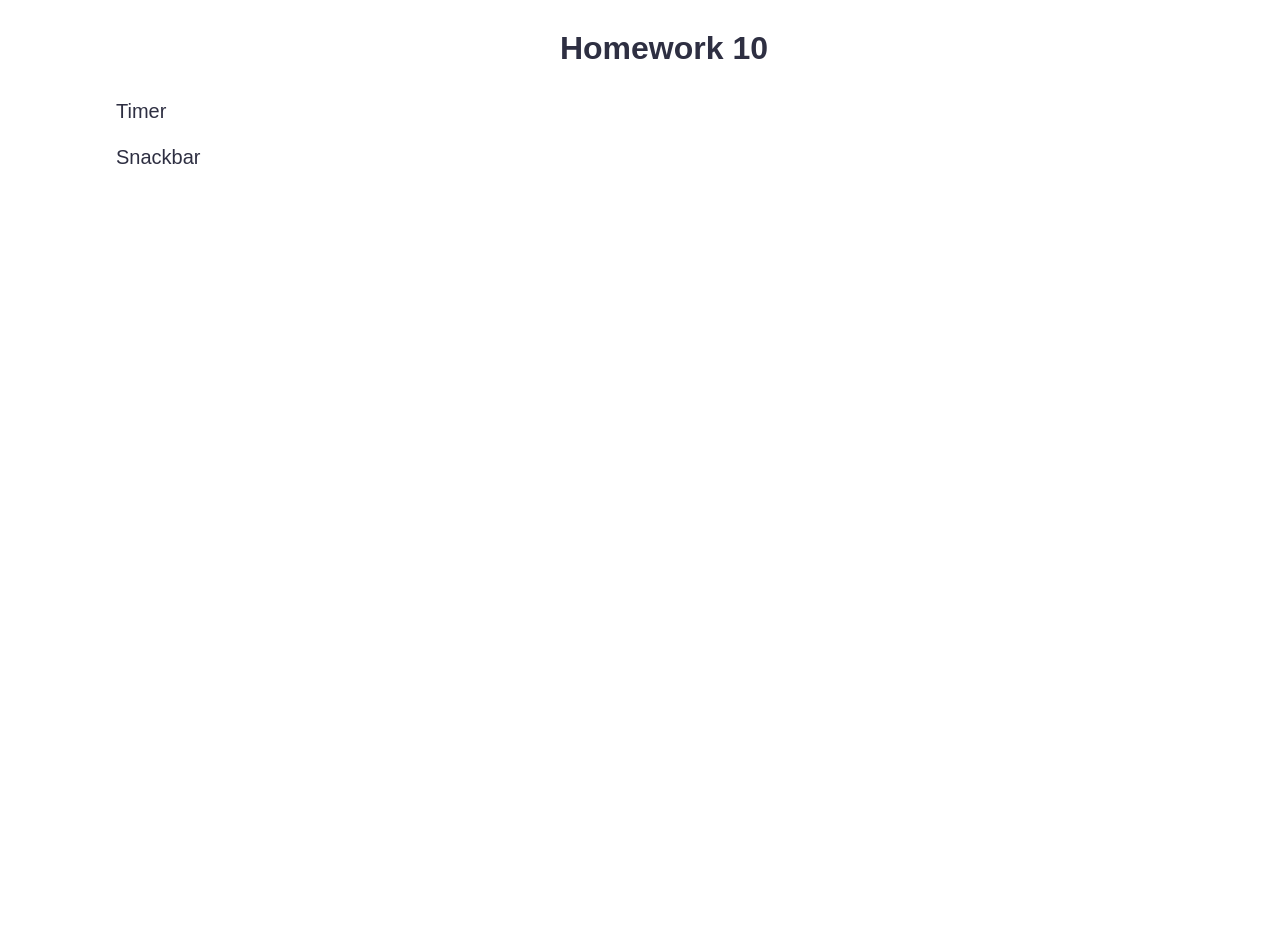
<file: src/index.html>
<!doctype html>
<html lang="en">
  <head>
    <meta charset="UTF-8" />
    <meta http-equiv="X-UA-Compatible" content="IE=edge" />
    <meta name="viewport" content="width=device-width, initial-scale=1.0" />
    <title>Homework 10</title>
    <link rel="stylesheet" href="./css/styles.css" />
  </head>
  <body>
    <main>
      <div class="container">
        <h1 class="main-title">Homework 10</h1>
        <ul class="home-list">
          <li><a class="home-link" href="./1-timer.html">Timer</a></li>
          <li><a class="home-link" href="./2-snackbar.html">Snackbar</a></li>
        </ul>
      </div>
    </main>
  </body>
</html>
</file>
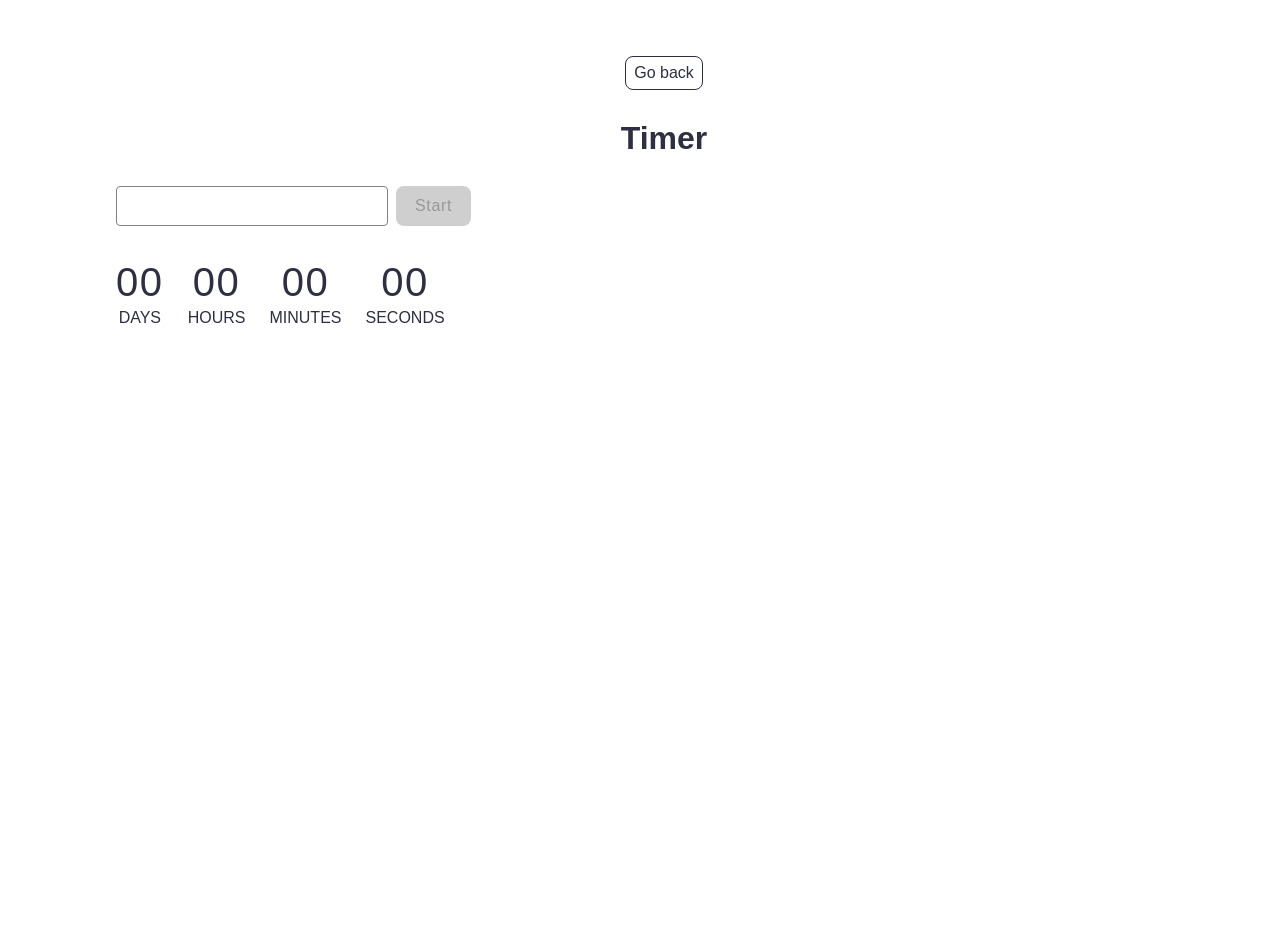
<file: src/1-timer.html>
<!doctype html>
<html lang="en">
  <head>
    <meta charset="UTF-8" />
    <meta http-equiv="X-UA-Compatible" content="IE=edge" />
    <meta name="viewport" content="width=device-width, initial-scale=1.0" />
    <title>Timer</title>
    <link rel="stylesheet" href="./css/styles.css" />
  </head>
  <body>
    <main>
      <div class="container">
        <a class="back-link" href="./index.html">Go back</a>
        <h1 class="main-title">Timer</h1>

        <div class="timer-controls">
          <input type="text" id="datetime-picker" />
          <button type="button" data-start disabled>Start</button>
        </div>

        <div class="timer">
          <div class="field">
            <span class="value" data-days>00</span>
            <span class="label">Days</span>
          </div>
          <div class="field">
            <span class="value" data-hours>00</span>
            <span class="label">Hours</span>
          </div>
          <div class="field">
            <span class="value" data-minutes>00</span>
            <span class="label">Minutes</span>
          </div>
          <div class="field">
            <span class="value" data-seconds>00</span>
            <span class="label">Seconds</span>
          </div>
        </div>
      </div>
    </main>

    <script type="module" src="./js/1-timer.js"></script>
  </body>
</html>
</file>
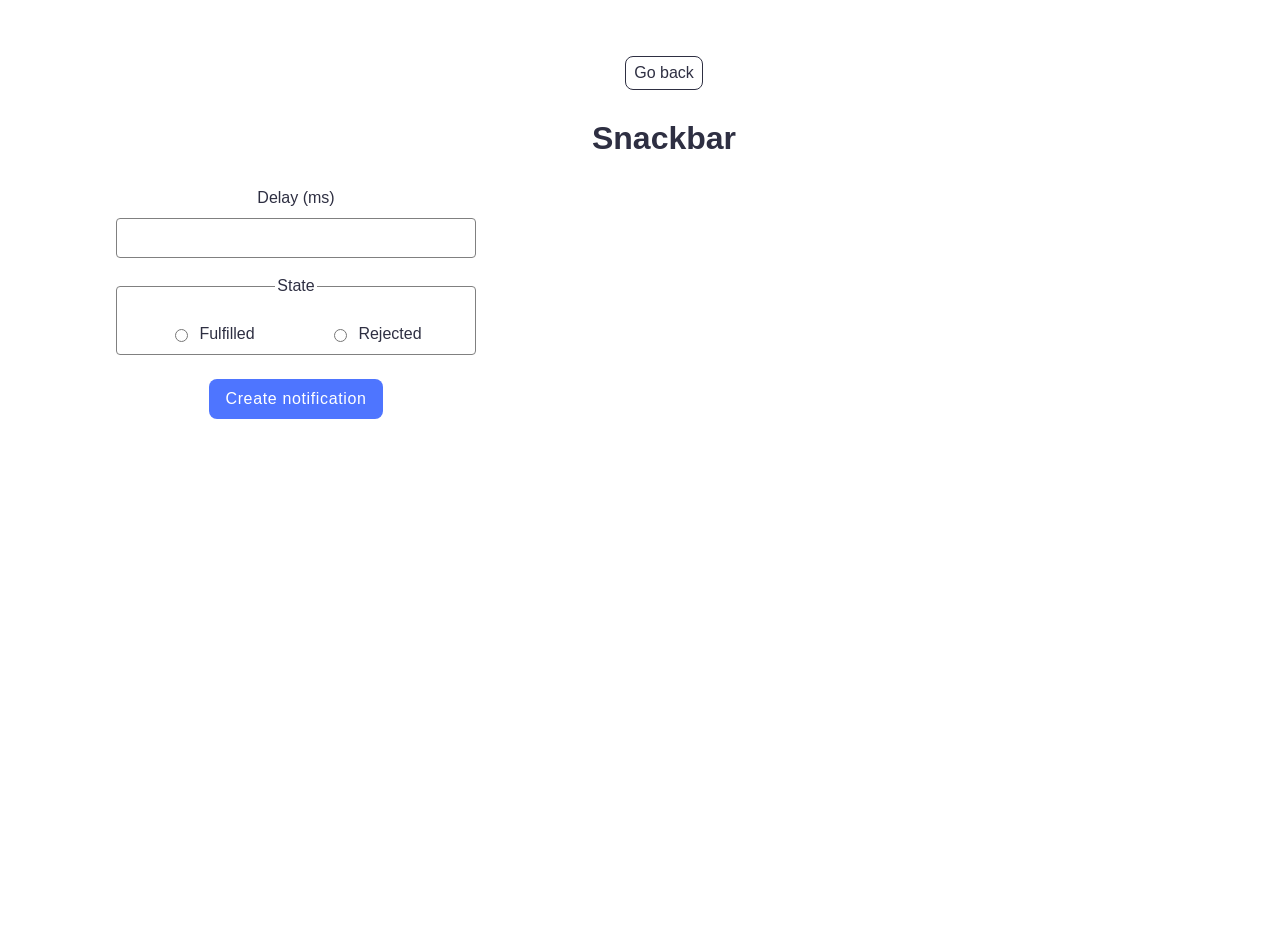
<file: src/2-snackbar.html>
<!doctype html>
<html lang="en">
  <head>
    <meta charset="UTF-8" />
    <meta http-equiv="X-UA-Compatible" content="IE=edge" />
    <meta name="viewport" content="width=device-width, initial-scale=1.0" />
    <title>Snackbar</title>
    <link rel="stylesheet" href="./css/styles.css" />
  </head>
  <body>
    <main>
      <div class="container">
        <a class="back-link" href="./index.html">Go back</a>
        <h1 class="main-title">Snackbar</h1>

        <form class="form">
          <label class="form-label">
            Delay (ms)
            <input type="number" name="delay" required />
          </label>

          <fieldset class="form-fieldset">
            <legend>State</legend>

            <label>
              <input type="radio" name="state" value="fulfilled" required />
              Fulfilled
            </label>

            <label>
              <input type="radio" name="state" value="rejected" required />
              Rejected
            </label>
          </fieldset>

          <button type="submit">Create notification</button>
        </form>
      </div>
    </main>

    <script type="module" src="./js/2-snackbar.js"></script>
  </body>
</html>
</file>
<file: src/css/styles.css>
/**
  |============================
  | include css partials with
  | default @import url()
  |============================
*/
/* Common styles */
@import url('./reset.css');
@import url('./base.css');
@import url('./container.css');
@import url('./animations.css');

/* Sections style */
@import url('./header.css');
@import url('./vite-promo.css');
@import url('./badges.css');
@import url('./back-link.css');
@import url('./footer.css');
* {
  box-sizing: border-box;
}

body {
  margin: 24px;
  font-family: Montserrat, sans-serif;
  background-color: #fff;
  color: #2e2f42;
}

a {
  text-decoration: none;
  color: inherit;
}

ul {
  list-style: none;
  margin: 0;
  padding: 0;
}

.container {
  max-width: 1128px;
  margin: 0 auto;
}

.back-link {
  display: inline-block;
  margin-bottom: 24px;
}

.main-title {
  margin-top: 0;
  margin-bottom: 24px;
}

.home-list {
  display: flex;
  flex-direction: column;
  gap: 16px;
}

.home-link {
  font-size: 20px;
}

.timer-controls {
  display: flex;
  gap: 8px;
  align-items: center;
  margin-bottom: 32px;
}

#datetime-picker {
  width: 272px;
  height: 40px;
  padding: 8px 16px;
  border: 1px solid #808080;
  border-radius: 4px;
  font: inherit;
  color: #2e2f42;
}

#datetime-picker:hover {
  border-color: #000;
}

#datetime-picker:disabled {
  background-color: #fafafa;
  color: #808080;
}

button {
  min-width: 75px;
  height: 40px;
  padding: 8px 16px;
  border: none;
  border-radius: 8px;
  background-color: #4e75ff;
  color: #fff;
  cursor: pointer;
  font: inherit;
  letter-spacing: 0.04em;
}

button:hover {
  background-color: #6c8cff;
}

button:disabled {
  background-color: #cfcfcf;
  color: #989898;
  cursor: not-allowed;
}

.timer {
  display: flex;
  gap: 24px;
}

.field {
  display: flex;
  flex-direction: column;
  align-items: center;
}

.value {
  font-size: 40px;
  line-height: 1.2;
  letter-spacing: 0.04em;
}

.label {
  font-size: 16px;
  line-height: 1.5;
  text-transform: uppercase;
}

.form {
  width: 360px;
}

.form-label {
  display: flex;
  flex-direction: column;
  gap: 8px;
  margin-bottom: 16px;
}

.form input[type='number'] {
  width: 100%;
  height: 40px;
  padding: 8px 16px;
  border: 1px solid #808080;
  border-radius: 4px;
  font: inherit;
}

.form input[type='number']:hover {
  border-color: #000;
}

.form-fieldset {
  display: flex;
  justify-content: space-around;
  margin: 0 0 24px;
  padding: 24px 16px 8px;
  border: 1px solid #808080;
  border-radius: 4px;
}

.form-fieldset:hover {
  border-color: #000;
}

.form-fieldset label {
  display: flex;
  align-items: center;
  gap: 8px;
}
</file>
